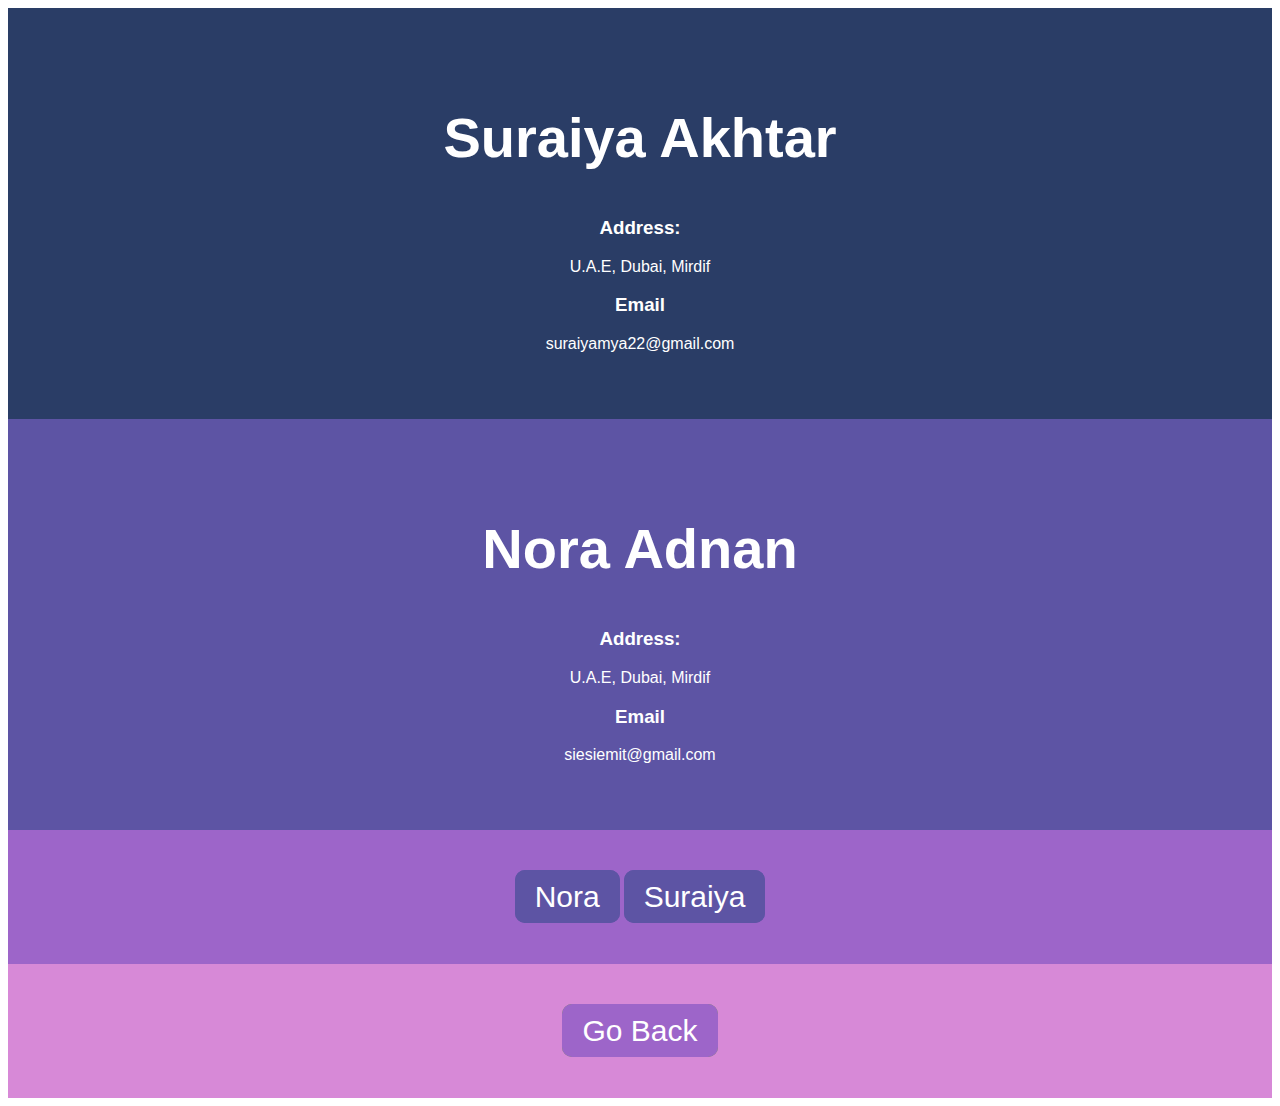
<file: contact.html>
<!DOCTYPE html>
<html lang="en" dir="ltr">
  <head>
    <meta charset="utf-8">
    <title>Contact US</title>
    <link rel="stylesheet" href="styles.css";
  </head>
   <body text="#ffffff">
    <center>

      <div class="suraiya" style="background-color:#2a3d66;padding-bottom:50px; padding-top:50px;">
<h1>Suraiya Akhtar</h1>
<h3>Address:</h3>
<p>U.A.E, Dubai, Mirdif</p>
<h3>Email</h3>
<p>suraiyamya22@gmail.com</p>

      </div>
      <div class="mahnoor" style="background-color:#5d54a4;padding-bottom:50px; padding-top:50px;">
<h1>Nora Adnan</h1>
<h3>Address:</h3>
<p>U.A.E, Dubai, Mirdif</p>
<h3>Email</h3>
<p>siesiemit@gmail.com</p>
      </div>
      <div class="" style="background-color:#9d65c9;padding-bottom:50px; padding-top:50px;">
      <a class="LALA" href="mailto:siesiemit@gmail.com">Nora</a>
<a class="LALA" href="mailto:suraiyamya22@gmail.com">Suraiya</a>
      </div>
<div class="" style="background-color:#d789d7;padding-bottom:50px; padding-top:50px">
<a class="OOH" href="index.html">Go Back</a>
</div>
    </center>
  </body>
</html>
</file>
<file: styles.css>
#title {
  background-color: #8B97FD;
}

h1 {
  font-family: 'Montserrat', sans-serif;
  font-size: 3.5rem;
  line-height: 1.5;
  color: #fff;
}

h3 {
  font-family: 'Montserrat', sans-serif ;
}

h2 {
  font-family:"Montserrat";
  font-size: 2.5rem;
  line-height: 1.5;
}

p {
  font-family: 'Montserrat', sans-serif ;
}

 .container-fluid {
   padding: 3% 15%;
 }

.navbar-brand {
  font-size: 2.5rem;
  font-family: 'Ubuntu', sans-serif;
}

.navbar {
  padding-bottom: 4.5rem;
}

.nav-item {
  padding: 0 18px;
}

.nav-link {
  font-size: 1rem;

}


.download-btn {
  margin: 5% 3% 5% 0%;
}
 .iphone {
   width: 60%;
   transform: rotate(25deg);
   border: 12px solid #fff;
 }

#features {
padding: 7% 15%;
}

.feature-box {
  text-align: center;
  padding:5%;
}

.blank {
  color: #da9ff9;
  margin-bottom: 1rem;
}

.blank:hover {
  color:#b088f9;
}

#testimonials {
  padding: 7% 15%;
  text-align: center;
  background-color: #da9ff9;
  color: #fff;
}

.testimonial-image {
  width: 10%;
  border-radius: 100%;
  margin: 20px;
  border: 5px solid #f9f7d9;
}

#press {
  background-color: #fff;
  text-align: center;
  padding-bottom: 3%;
  padding-top: 50px;
}

.press-logo {
  width: 15%;
  margin: 20px 20px 50px;
}

.THIS:hover {
  color: #f9f7d9;
}

.YEAH:hover {
font-size: 4rem;
}

.LALA {
  background: #5d54a4;
  background-image: -webkit-linear-gradient(top, #5d54a4, #5d54a4);
  background-image: -moz-linear-gradient(top, #5d54a4, #5d54a4);
  background-image: -ms-linear-gradient(top, #5d54a4, #5d54a4);
  background-image: -o-linear-gradient(top, #5d54a4, #5d54a4);
  background-image: linear-gradient(to bottom, #5d54a4, #5d54a4);
  -webkit-border-radius: 10;
  -moz-border-radius: 10;
  border-radius: 10px;
  font-family: Arial;
  color: #ffffff;
  font-size: 30px;
  padding: 10px 20px 10px 20px;
  text-decoration: none;
}

.LALA:hover {
  background: #cdb30c;
  background-image: -webkit-linear-gradient(top, #9d65c9, #9d65c9);
  background-image: -moz-linear-gradient(top, #9d65c9, #9d65c9);
  background-image: -ms-linear-gradient(top, #9d65c9, #9d65c9);
  background-image: -o-linear-gradient(top, #9d65c9, #9d65c9);
  background-image: linear-gradient(to bottom, #9d65c9, #9d65c9);
  text-decoration: none;
}

.OOH {
  background: #799351;
  background-image: -webkit-linear-gradient(top, #9d65c9, #9d65c9);
  background-image: -moz-linear-gradient(top, #9d65c9, #9d65c9);
  background-image: -ms-linear-gradient(top, #9d65c9, #9d65c9);
  background-image: -o-linear-gradient(top, #9d65c9, #9d65c9);
  background-image: linear-gradient(to bottom, #9d65c9, #9d65c9);
  -webkit-border-radius: 10;
  -moz-border-radius: 10;
  border-radius: 10px;
  font-family: Arial;
  color: #ffffff;
  font-size: 30px;
  padding: 10px 20px 10px 20px;
  text-decoration: none;
}

.OOH:hover {
  background: #adb36e;
  background-image: -webkit-linear-gradient(top, #d789d7, #d789d7);
  background-image: -moz-linear-gradient(top, #d789d7, #d789d7);
  background-image: -ms-linear-gradient(top, #d789d7, #d789d7);
  background-image: -o-linear-gradient(top, #d789d7, #d789d7);
  background-image: linear-gradient(to bottom, #d789d7, #d789d7);
  text-decoration: none;
}
</file>
